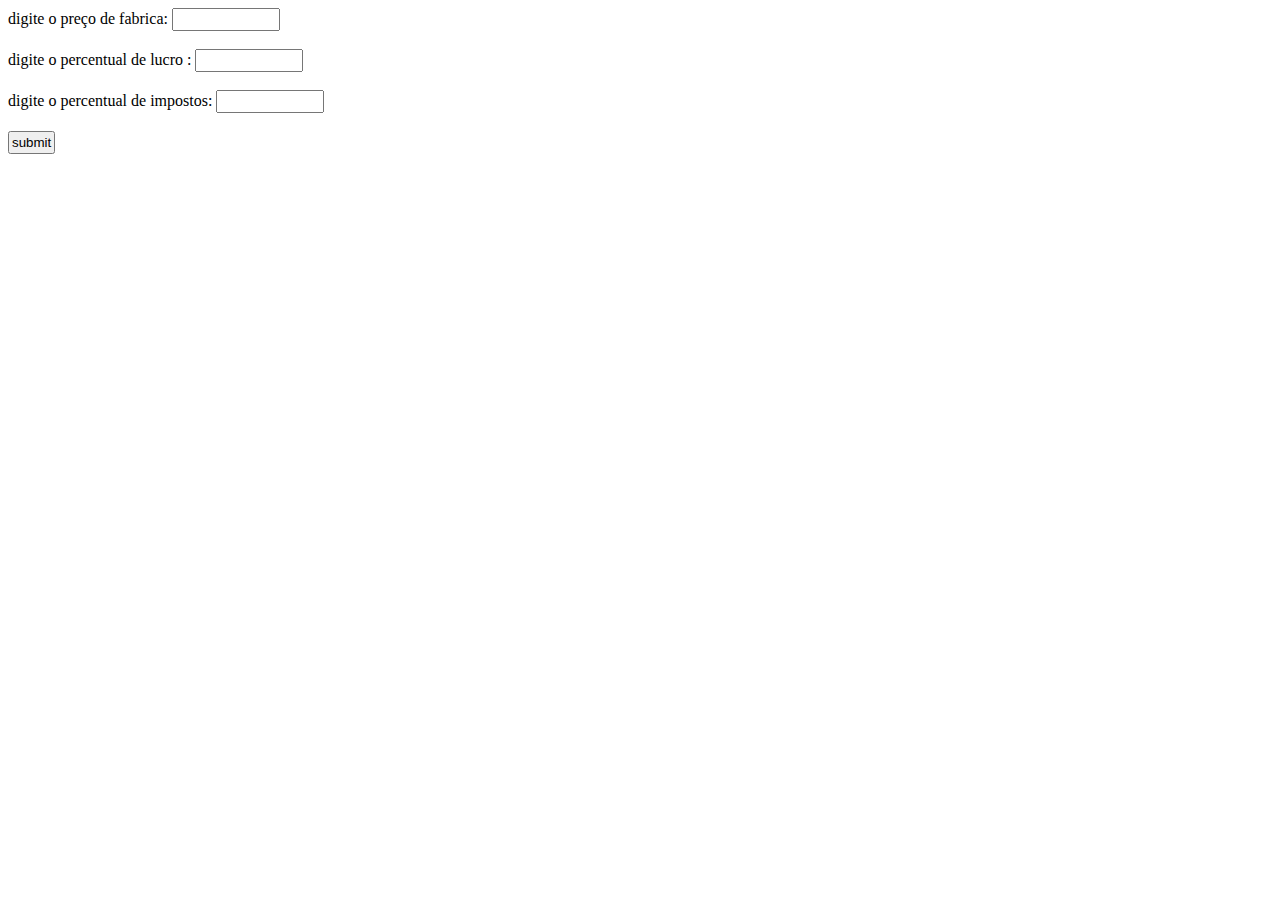
<file: atividade avaliativa.html>
<!DOCTYPE html>
<html lang="en">

<head>
    <meta charset="UTF-8">
    <meta http-equiv="X-UA-Compatible" content="IE=edge">
    <meta name="viewport" content="width=device-width, initial-scale=1.0">
    <title>Document</title>
    <style>
        input {
            max-width: 100px;
            padding: 2px;
        }
    </style>
</head>

<body>
    <script>
        function calculo() {
            var pfabr = 0,
                plucro = 0,
                vimp = 0,
                pfinal = 0;
            pfabr = parseInt(document.querySelector('#pfabr').value);
            plucro = parseInt(document.querySelector('#plucro').value);
            vimp = parseInt(document.querySelector('#pimp').value);
            plucro = pfabr * (plucro / 100);
            vimp = pfabr * (vimp / 100);
            pfinal = (pfabr + plucro + vimp)
            document.write("<p>O valor de lucro do distribuidor é:</p>", plucro, "<br> <p>o valor correspondendo aos imposros é:</p><br>", vimp, "<p>O preço final do veículo é: </p><br>", pfinal)
        }
    </script>
    <form action="JavaScript:;">
        <div id="input">digite o preço de fabrica: <input type="text" id="pfabr" value=""></div>
        <br>
        <div id="input">
            digite o percentual de lucro : <input type="text" id="plucro" value="">
        </div>
        <br>
        <div id="input"> digite o percentual de impostos: <input type="text" id="pimp" value=""></div>
        <br>
        <input type="button" value="submit" onclick="calculo()">
    </form>

</body>

</html>
</file>
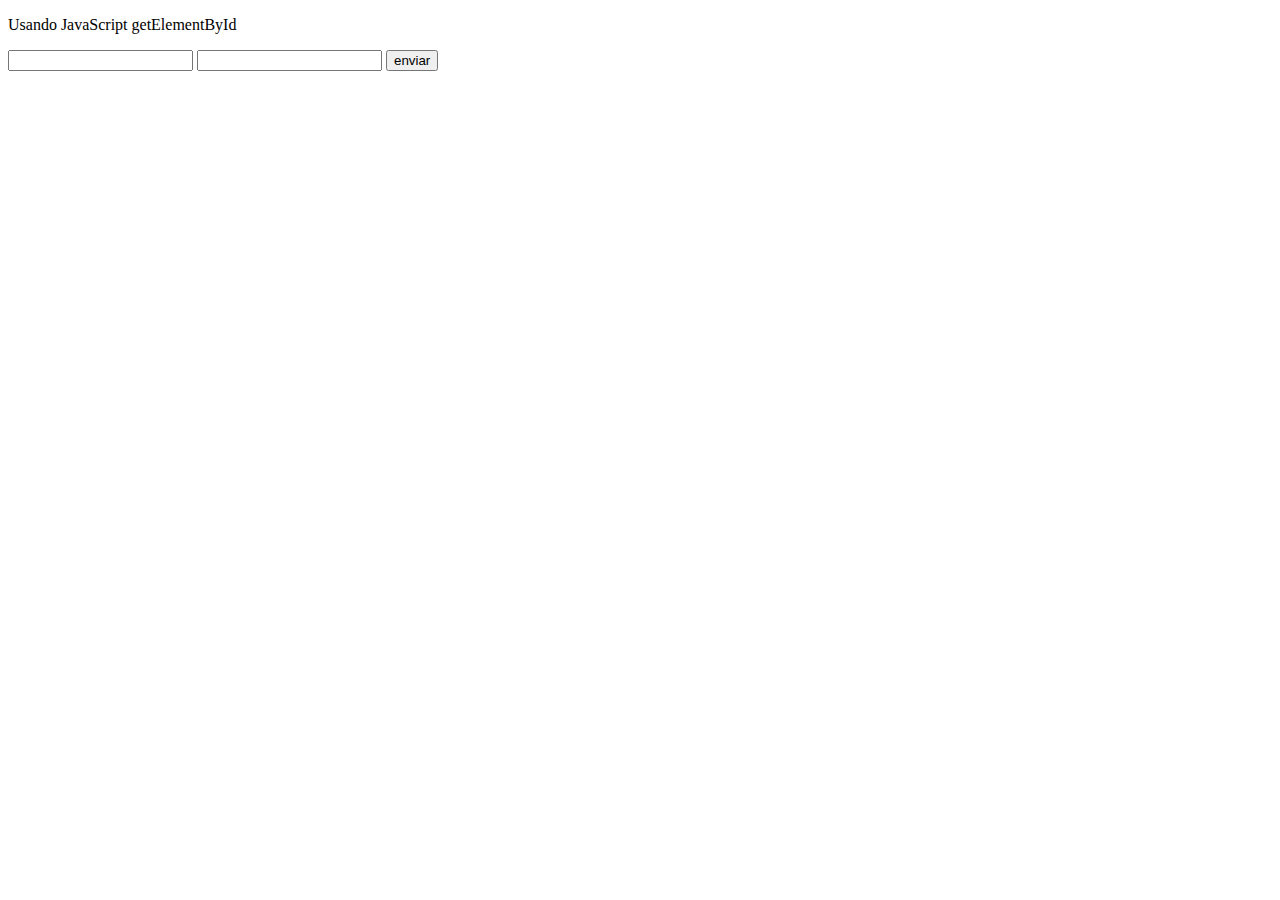
<file: JavaScript_getElementById.html>
<!DOCTYPE html>
<html lang="en">
<head>
    <meta charset="UTF-8">
    <meta http-equiv="X-UA-Compatible" content="IE=edge">
    <meta name="viewport" content="width=device-width, initial-scale=1.0">
    <title>JavaScript getElementById</title>
    <script src="JavaScript_getElementById.js">
    </script>
    <link reel="stylesheet" href="JavaScript_getElementById.css"
</head>
<body>
    <p>Usando JavaScript getElementById</p>
    <form >
        <input type="text" id="nome">
        <input type="text" id="nome_d">
        <input type="button" value="enviar" onclick="msg()">
        <span id="ok"></span>
    </form>
    

</body>
</html>
</file>
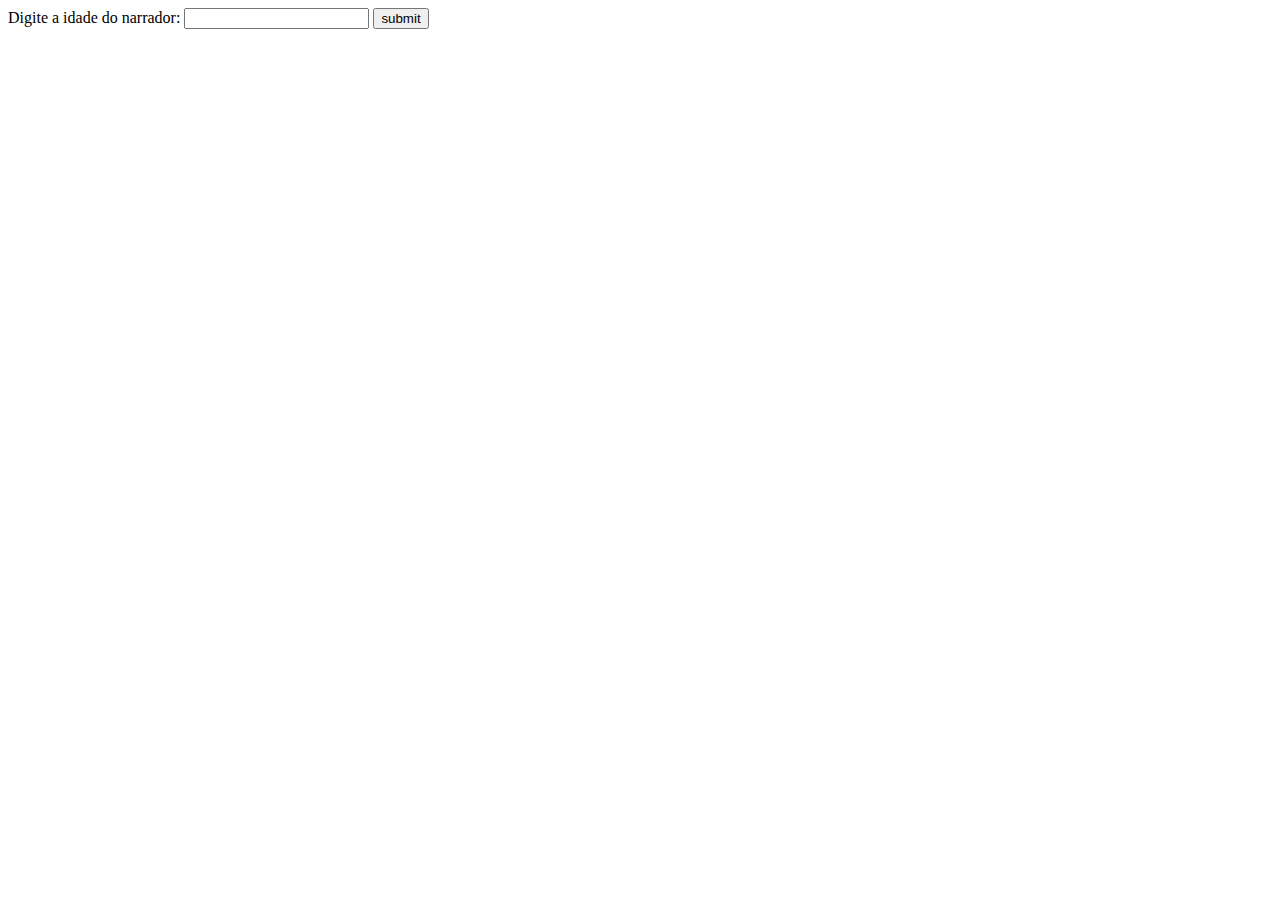
<file: q2_atividade_avaliativa.html>
<!DOCTYPE html>
<html lang="en">

<head>
    <meta charset="UTF-8">
    <meta http-equiv="X-UA-Compatible" content="IE=edge">
    <meta name="viewport" content="width=device-width, initial-scale=1.0">
    <title>Document</title>
    <script>
        function classifacao() {
            let idade = 0;
            idade = parseInt(document.querySelector("#idade").value)
            if (idade >= 5 && idade <= 7) {
                document.write("<p>O narrador pertence a categoria infantil A </p>")
            } else {
                if (idade <= 11) {
                    document.write("<p>O narrador pertence a categoria infantil B </p>")
                } else {
                    if (idade <= 13) {
                        document.write("<p>O narrador pertence a categoria juvenil A </p>")
                    } else {
                        if (idade <= 17) {
                            document.write("<p>O narrador pertence a categoria juvenil B </p>")
                        } else {
                            if (idade >= 18) {
                                document.write("<p>O narrador pertence a categoria adulto </p>")
                            }
                        }
                    }
                }
            }
        }
    </script>
</head>

<body>
    <form action="JavaScript:;">
        Digite a idade do narrador: <input type="text" id="idade">
        <input type="button" value="submit" onclick="classifacao()">
    </form>
</body>

</html>
</file>
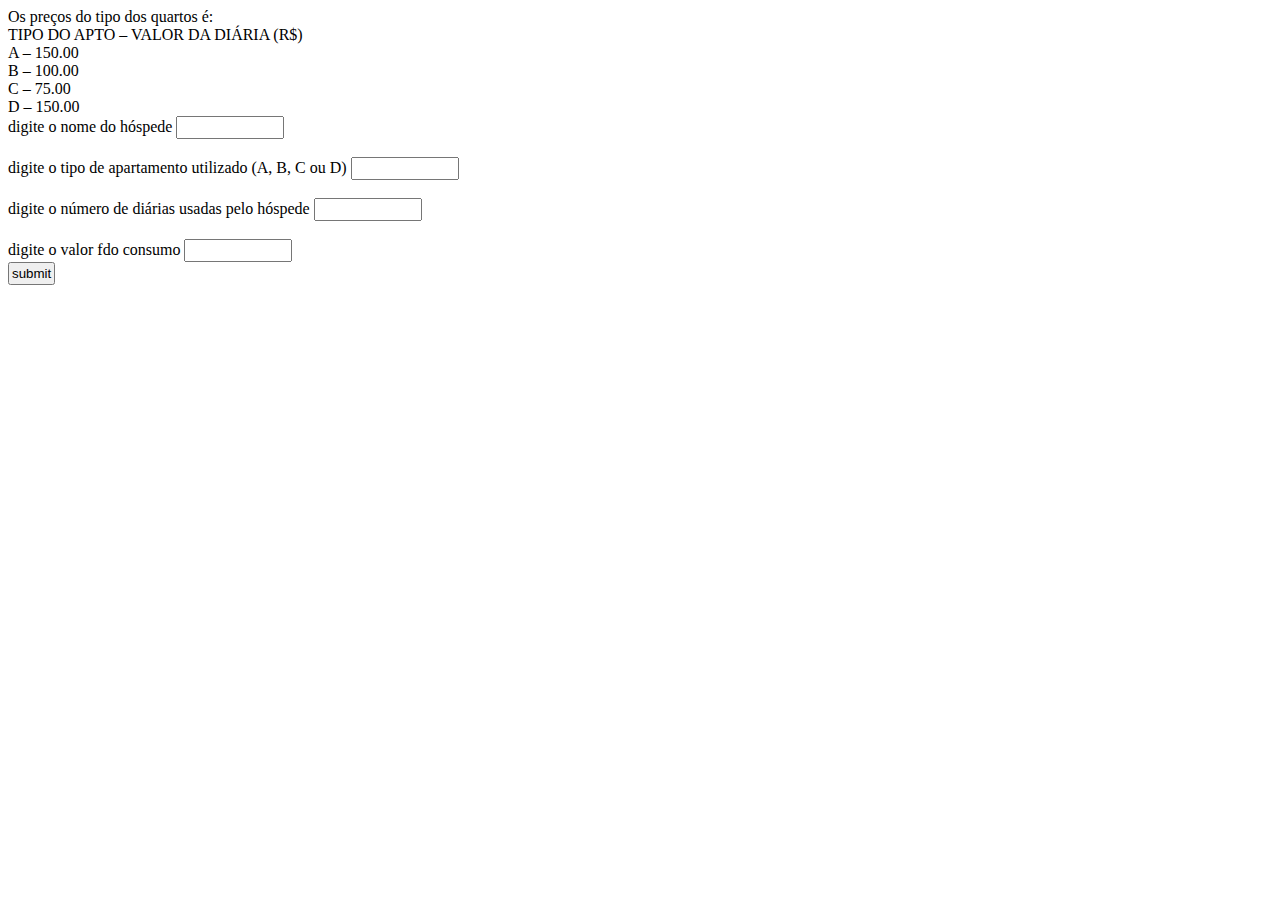
<file: q3.html>
<!DOCTYPE html>
<html lang="en">

<head>
    <meta charset="UTF-8">
    <meta http-equiv="X-UA-Compatible" content="IE=edge">
    <meta name="viewport" content="width=device-width, initial-scale=1.0">
    <title>Questão 3</title>
    <style>
        input {
            max-width: 100px;
            padding: 2px;
        }
    </style>
    <script>
        function calcu() {
            let diat = 0,
                tipo = 0,
                val = 0,
                sub = 0,
                consumo = 0,
                numd = 0;
            numd = document.querySelector("#numd").value
            tipo = document.querySelector("#apart").value
            consumo = document.querySelector("#")
            if (tipo == a || tipo == A) {
                val = 150;
            } else {
                if (tipo == b || tipo == B) {
                    val = 100
                } else {
                    if (tipo == c || tipo == C) {
                        val = 75
                    } else {
                        if (tipo == d || tipo == D) {
                            val = 150
                        }
                    }

                }
            }
            diat = numd * val;
            sub = diat + consumo

        }
    </script>
</head>

<body>
    Os preços do tipo dos quartos é: <br> TIPO DO APTO – VALOR DA DIÁRIA (R$)
    <br> A – 150.00 <br> B – 100.00 <br> C – 75.00 <br> D – 150.00
    <form action="JavaScript">
        <div>digite o nome do hóspede <input type="text" id="name"></div><br>
        <div>digite o tipo de apartamento utilizado (A, B, C ou D) <input type="text" id="apart"></div><br>
        <div>digite o número de diárias usadas pelo hóspede <input type="text" id="numd"></div><br>
        <div>digite o valor fdo consumo <input type="text" id="consum"></div>
        <div><input type="button" value="submit" onclick=" calc()"></div>



    </form>
</body>

</html>
</file>
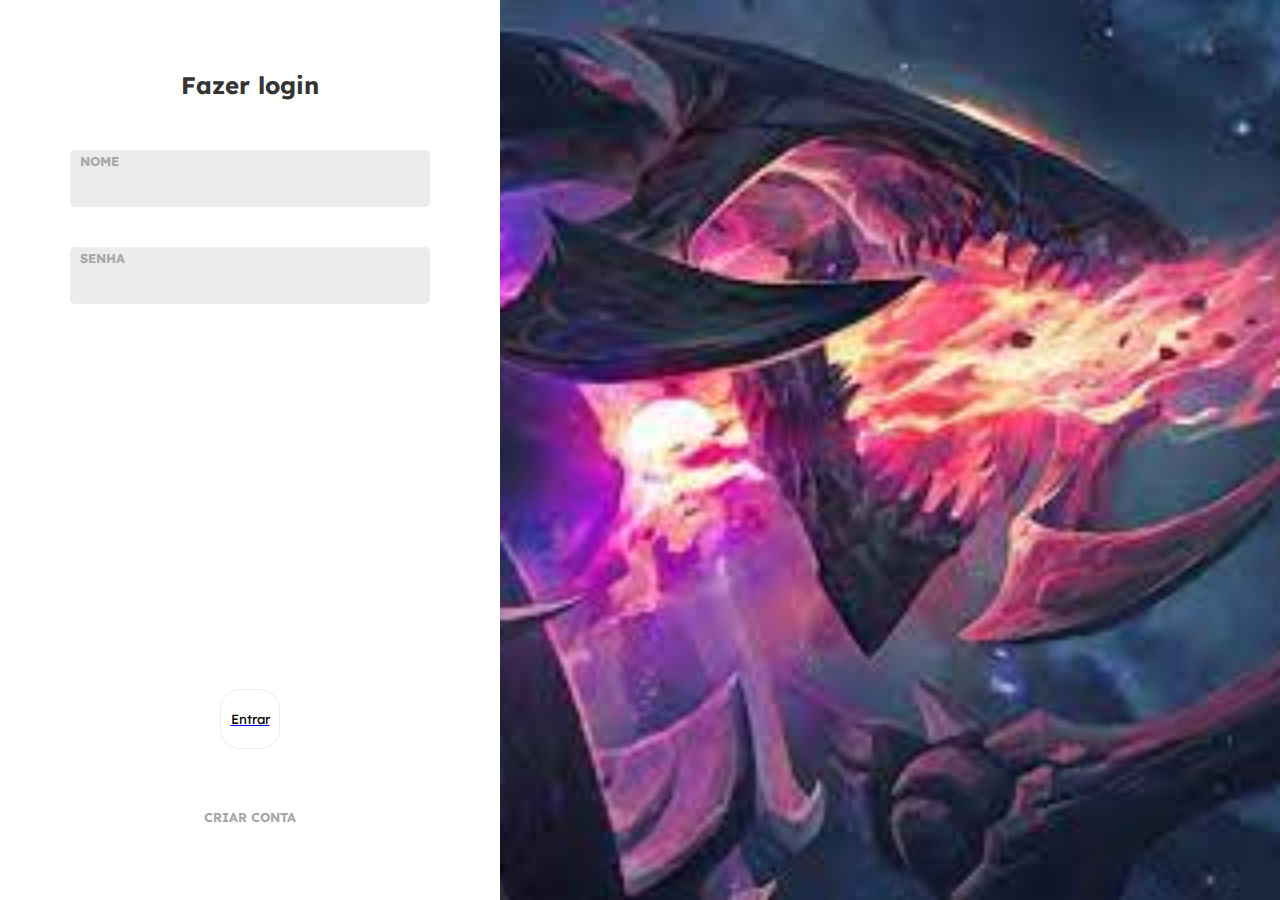
<file: trabalho lolzinho if/cadastro.html>
<!DOCTYPE html>
<html lang="en">
<head>
    <meta charset="UTF-8">

  <meta name="viewport" content="width=device-width, initial-scale=1.0">
  <link rel="stylesheet" href="style.css">
  
  <script >
    
    function send(){
            nome=document.querySelector("#username").value;
            senha=document.querySelector("#password").value;
            localStorage.nome = nome;
            
            alert(nome)
            document.cookie = "nome="+nome;
            cookie=document.cookie
            

            window.location.replace('index.html')
        }
  </script>

  <title>Página de Cadastro</title>
</head>
<body>

  <main>
    <section class="login">

      <div class="wrapper">
       

        <h1 class="login__title">Fazer login</h1>
    
        <label class="login__label">
          <span>Nome</span>
          <input type="text" name="username" class="input" id="username">
        </label>
  
        <label class="login__label">
          <span>Senha</span>
          <input type="password" name="password" class="input" id="password">
        </label>
  
  
        
      </div>

      <div class="wrapper">
        <form action="JavaScript:;">
       <a href="index.html"> <input type="submit"  onclick="send()" value="Entrar"  class="login__button" ></a>
          
      </input>
    </form>
  
        
        <a href="#" class="login__link">criar conta</a>
      </div>

    </section>

    <section class="wallpaper"></section>
  </main>
  
</body>
</html>
</file>
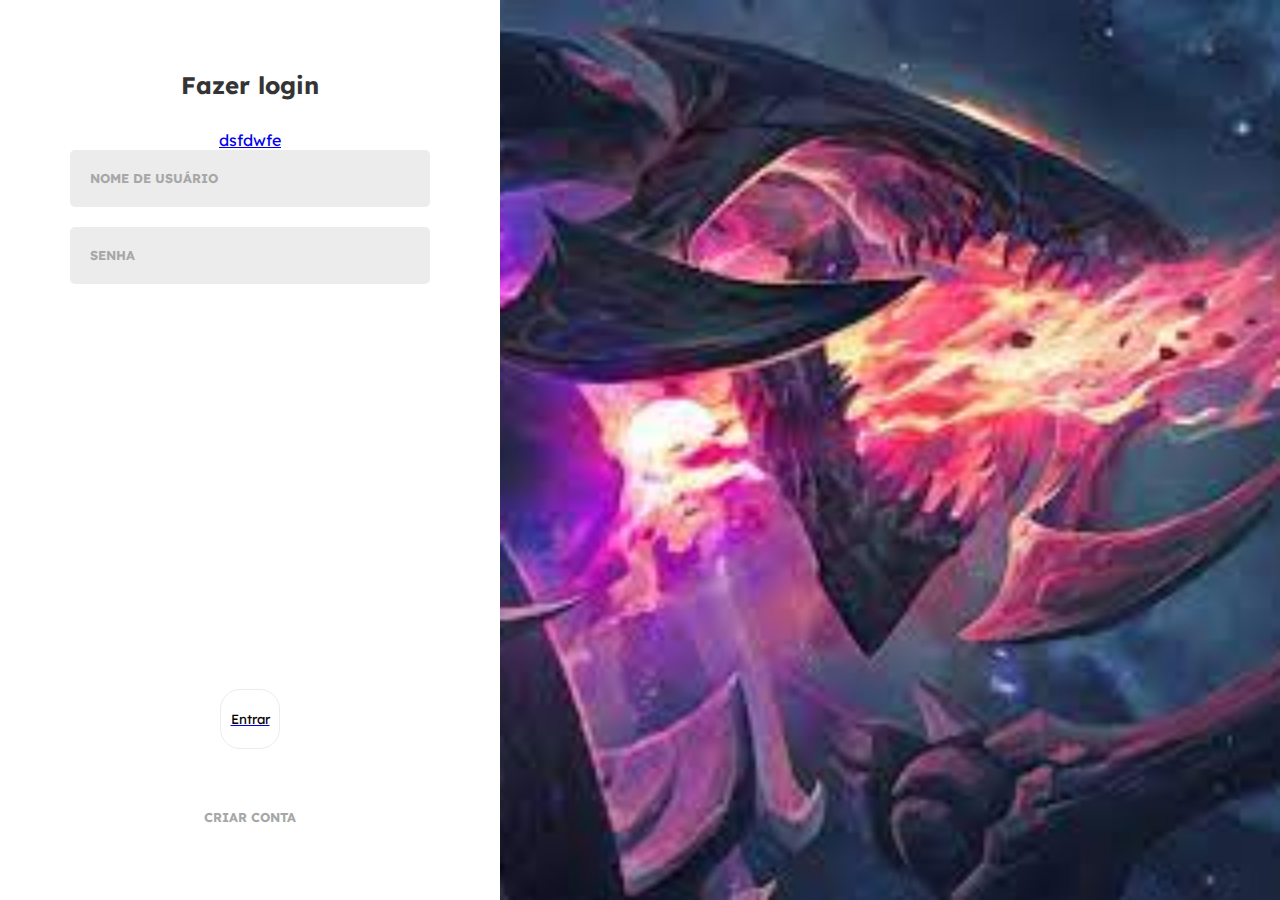
<file: trabalho lolzinho versão if/cadastro.html>
<!DOCTYPE html>
<html lang="en">
<head>
    <meta charset="UTF-8">

  <meta name="viewport" content="width=device-width, initial-scale=1.0">

  <link rel="stylesheet" href="./style_.css">
  
  <script >
    function send(){
            nome=document.querySelector("#username").value;
            senha=document.querySelector("#password").value;
            localStorage.nome = nome;
            alert(nome)
            window.location.replace('index.html')
        }
  </script>

  <title>Página de Cadastro</title>
</head>
<body>

  <main>
    <section class="login">

      <div class="wrapper">
       

        <h1 class="login__title">Fazer login</h1>
        <a href="index.html">dsfdwfe</a>
    
        <label class="login__label">
          <span>nome de usuário</span>
          <input type="text" name="username" class="input" id="username">
        </label>
  
        <label class="login__label">
          <span>senha</span>
          <input type="password" name="password" class="input" id="password">
        </label>
  
  
        
      </div>

      <div class="wrapper">
        <form action="JavaScript:;">
       <a href="index.html"> <input type="submit"  onclick="send()" value="Entrar"  class="login__button" ></a>
          
      </input>
    </form>
  
        
        <a href="#" class="login__link">criar conta</a>
      </div>

    </section>

    <section class="wallpaper"></section>
  </main>
  
</body>
</html>
</file>
<file: JavaScript_getElementById.css>
#nome{
            min-width: 150px;
        }
        #ok{
            font-family: 'Lucida Sans', 'Lucida Sans Regular', 'Lucida Grande', 'Lucida Sans Unicode', Geneva, Verdana, sans-serif;
            color: blue;
        }
</file>
<file: trabalho lolzinho if/style.css>
@import url('https://fonts.googleapis.com/css2?family=Lexend+Deca:wght@300;400;500;600;700&display=swap');

* {
  margin: 0;
  padding: 0;
  box-sizing: border-box;
  font-family: 'Lexend Deca', sans-serif;
}

:root {
  --white: #FFF;
  --whitesmoke: #F9F9F9;
  --light-grey: #ECECEC;
  --grey: #C4C4C4;
  --medium-grey: #A7A7A7;
  --deep-grey: #343434;
  --black: #000000;
  --blue: #1B77F3;
  --red: #CF3C3F;
}

main {
  display: flex;
}

.login {
  display: flex;
  flex-direction: column;
  align-items: center;
  justify-content: space-between;
  width: 100%;
  max-width: 500px;
  min-height: 100vh;
  padding: clamp(35px, 8%, 70px);
}

.wrapper {
  width: 100%;
  display: flex;
  flex-direction: column;
  align-items: center;
  justify-content: center;
}

.login__logo {
  width: 130px;
  margin-bottom: 80px;
}

.login__title {
  color: var(--deep-grey);
  font-size: 1.5em;
  margin-bottom: 30px;
}

.login__label {
  display: block;
  margin-bottom: 20px;
  width: 100%;
}

.input {
  width: 100%;
  background-color: var(--light-grey);
  border: 2px solid rgba(0, 0, 0, 0);
  border-radius: 5px;
  outline: none;
  font-size: 0.9em;
  padding: 25px 10px 10px;
  font-weight: 600;
  color: var(--deep-grey);
}

.login__label span {
    position: relative;
  font-size: 0.8em;
  font-weight: 700;
  text-transform: uppercase;
  color: var(--medium-grey);
  margin: 20px;
  cursor: text;
  transition: all 200ms ease;
  padding-bottom: 0px;
  top: 20px;
  right: 10px;
}


.input:focus {
  background-color: var(--whitesmoke);
  border: 2px solid var(--deep-grey);
}



.icons__button {
  width: 33.33%;
  display: flex;
  align-items: center;
  justify-content: center;
  height: 35px;
  border-radius: 5px;
  cursor: pointer;
  border: none;
}

.login__icons .icons__button:nth-child(1) {
  background-color: var(--blue);
}

.login__icons .icons__button:nth-child(2) {
  background-color: var(--light-grey);
}

.login__icons .icons__button:nth-child(3) {
  background-color: var(--black);
}






.login__button {
  width: 60px;
  height: 60px;
  padding: 20px;
  display: flex;
  align-items: center;
  justify-content: center;
  background-color: var(--red);
  border-radius: 20px;
  border: none;
  cursor: pointer;
  margin-bottom: 60px;
}


.login__button{
  cursor: auto;
  background-color: white;
  padding: 1px;
  border: 1px solid var(--light-grey);
}

.login__link {
  font-size: 0.8em;
  text-decoration: none;
  color: var(--medium-grey);
  text-transform: uppercase;
  margin-bottom: 5px;
  font-weight: 700;
}

.wallpaper {
  width: 100%;
  background-image: url('cho.jpg');
  max-width: 2145px ;
  max-height: 3817px; ;
  background-size: cover;
  background-position: center;
  flex: 1;
}
</file>
<file: trabalho lolzinho versão if/style_.css>
@import url('https://fonts.googleapis.com/css2?family=Lexend+Deca:wght@300;400;500;600;700&display=swap');

* {
  margin: 0;
  padding: 0;
  box-sizing: border-box;
  font-family: 'Lexend Deca', sans-serif;
}

:root {
  --white: #FFF;
  --whitesmoke: #F9F9F9;
  --light-grey: #ECECEC;
  --grey: #C4C4C4;
  --medium-grey: #A7A7A7;
  --deep-grey: #343434;
  --black: #000000;
  --blue: #1B77F3;
  --red: #CF3C3F;
}

main {
  display: flex;
}

.login {
  display: flex;
  flex-direction: column;
  align-items: center;
  justify-content: space-between;
  width: 100%;
  max-width: 500px;
  min-height: 100vh;
  padding: clamp(35px, 8%, 70px);
}

.wrapper {
  width: 100%;
  display: flex;
  flex-direction: column;
  align-items: center;
  justify-content: center;
}

.login__logo {
  width: 130px;
  margin-bottom: 80px;
}

.login__title {
  color: var(--deep-grey);
  font-size: 1.5em;
  margin-bottom: 30px;
}

.login__label {
  display: block;
  margin-bottom: 20px;
  width: 100%;
}

.input {
  width: 100%;
  background-color: var(--light-grey);
  border: 2px solid rgba(0, 0, 0, 0);
  border-radius: 5px;
  outline: none;
  font-size: 0.9em;
  padding: 25px 10px 10px;
  font-weight: 600;
  color: var(--deep-grey);
}

.login__label span {
  position: absolute;
  font-size: 0.8em;
  font-weight: 700;
  text-transform: uppercase;
  color: var(--medium-grey);
  margin: 20px;
  cursor: text;
  transition: all 200ms ease;
}

.input:focus {
  background-color: var(--whitesmoke);
  border: 2px solid var(--deep-grey);
}



.icons__button {
  width: 33.33%;
  display: flex;
  align-items: center;
  justify-content: center;
  height: 35px;
  border-radius: 5px;
  cursor: pointer;
  border: none;
}

.login__icons .icons__button:nth-child(1) {
  background-color: var(--blue);
}

.login__icons .icons__button:nth-child(2) {
  background-color: var(--light-grey);
}

.login__icons .icons__button:nth-child(3) {
  background-color: var(--black);
}






.login__button {
  width: 60px;
  height: 60px;
  padding: 20px;
  display: flex;
  align-items: center;
  justify-content: center;
  background-color: var(--red);
  border-radius: 20px;
  border: none;
  cursor: pointer;
  margin-bottom: 60px;
}


.login__button{
  cursor: auto;
  background-color: white;
  padding: 1px;
  border: 1px solid var(--light-grey);
}

.login__link {
  font-size: 0.8em;
  text-decoration: none;
  color: var(--medium-grey);
  text-transform: uppercase;
  margin-bottom: 5px;
  font-weight: 700;
}

.wallpaper {
  width: 100%;
  background-image: url('cho.jpg');
  max-width: 2145px ;
  max-height: 3817px; ;
  background-size: cover;
  background-position: center;
  flex: 1;
}
</file>
